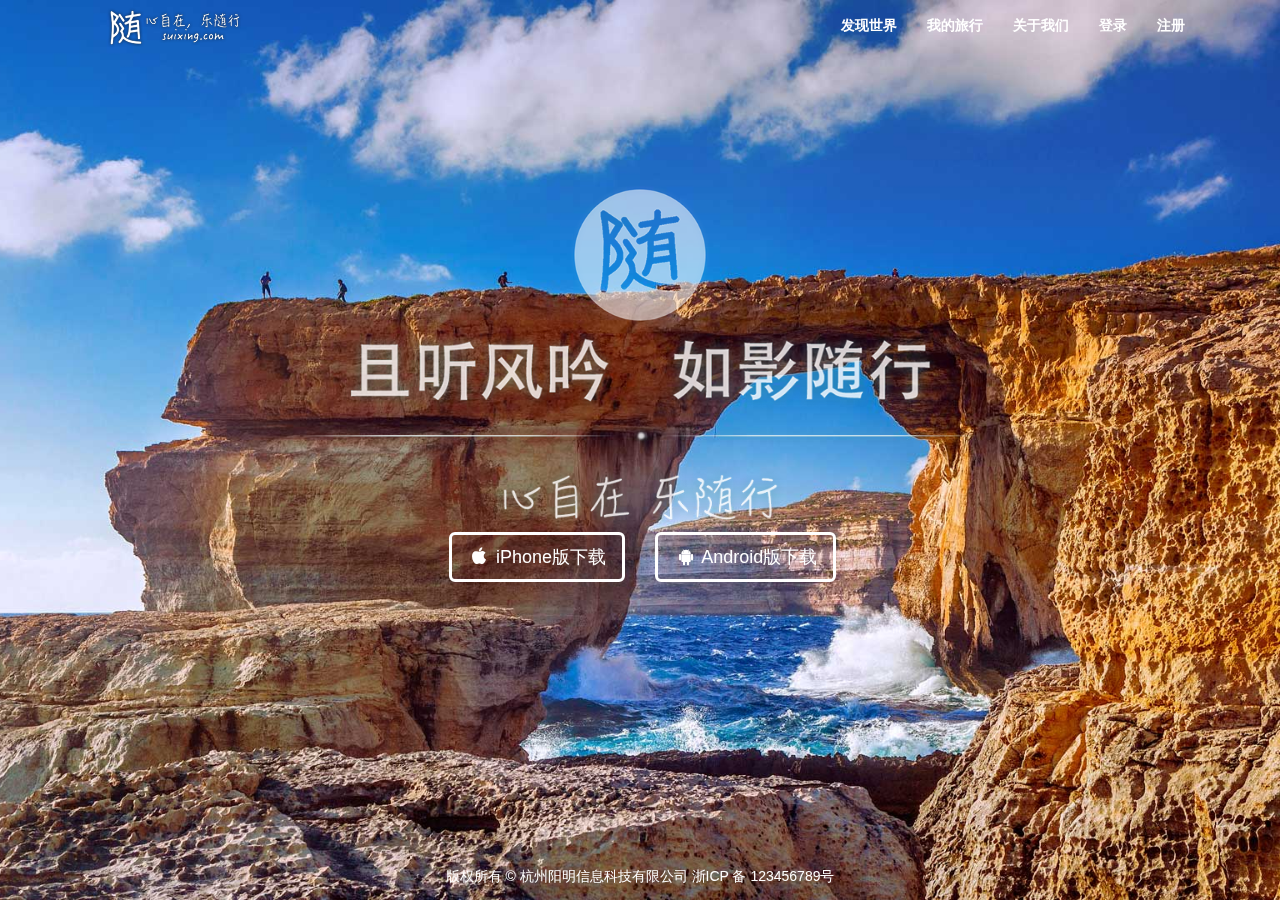
<file: index.html>
<!DOCTYPE html>
<html lang="en">
<head>
	<meta charset="UTF-8">
	<meta http-equiv="X-UA-Compatible" content="IE=edge">
	<!-- 移动端优先，禁用缩放 -->
	<meta name="viewport" content="width=device-width, initial-scale=1">
	<title>随行</title>

	<meta name="keywords" content="">
    <meta name="description" content="">


	<link rel="shortcut icon" href="images/icon.ico">
	<link rel="stylesheet" type="text/css" href="css/bootstrap.min.css">
	
	<link rel="stylesheet" type="text/css" href="css/font-awesome.min.css">
	<link rel="stylesheet" type="text/css" href="css/animate.css">
	<link rel="stylesheet" type="text/css" href="css/style.css">

</head>
<body class="bg">
<!-- 导航 -->
	<div id="navbar-example">
		<nav class="navbar navbar-inverse navbar-fixed-top">
	      <div class="container-fluid notice">
		        <div class="navbar-header">
		          <button type="button" class="navbar-toggle collapsed" data-toggle="collapse" data-target="#bs-example-navbar-collapse-1" aria-expanded="false">
		            <span class="sr-only">Toggle navigation</span>
		            <span class="icon-bar"></span>
		            <span class="icon-bar"></span>
		            <span class="icon-bar"></span>
		          </button>
		          <div class="navbar-brand">
				      <a href="#">
				        <img class="img-responsive" style="margin-top: -10px" alt="." src="images/logo.png">
				      </a>
				  </div>
		        </div>
		        <div class="collapse navbar-collapse" id="bs-example-navbar-collapse-1">
		          <ul class="nav navbar-nav navbar-right">
		            <li><a href="##">发现世界</a></li>
		            <li><a href="##">我的旅行</a></li>
		            <li><a href="about.html" target="_blank">关于我们</a></li>
		            <li><a href="" data-toggle="modal" data-target=".signIn">登录</a></li>
		            <li><a href="" data-toggle="modal" data-target=".signUp">注册</a></li>
		          </ul>
		        </div>
	      </div>
	    </nav>
	</div>

    

<!-- 主体 -->
	<!-- 手机 -->
	    <div class="container-fluid visible-xs visible-sm animated fadeInDownBig">
	    	<div class="row">
	    		<div  class="col-xs-12 col-sm-12">
	    			<img src="images/ico.png" alt="随行">
	    		</div>
	    		<div  class="col-xs-12 col-sm-12">
					    <h2>心自在 乐随行</h2>		    		
					    <div class="col-xs-12 col-sm-12">
			    			<a href="##" class="btn btn-lg btn-default ibtn"><i class="fa fa-apple fa-fw"></i> iPhone版下载</a>
			    		</div>
			    		<div class="col-xs-12 col-sm-12">
			    			<a href="##" class="btn btn-lg btn-default abtn" style="margin-top: 10px"><i class="fa fa-android fa-fw"></i> Android版下载</a>
			    		</div>
		    	</div>
	    	</div>
	    </div>
	<!-- PC -->
	    <div class="container-fluid visible-lg">
	    	<div class="row">
	    		<div  class="col-lg-12 text-center animated bounceInDown">
	    			<img src="images/ico.png" alt="随行" width="150px" height="150px">
	    		</div>
	    		<div  class="col-lg-12 text-center animated bounceInLeft">
	    			<img src="images/h1.png" alt="且听风吟如影随行" width="600px" height="82px">
	    		</div>
	    		<div  class="col-lg-12 text-center animated bounceInRight">
	    			<img src="images/hr.png" alt="..." width="700px" height="45px">
	    		</div>
	    		<div  class="col-lg-12 text-center animated bounceInUp">
	    			<img src="images/h2.png" alt="心自在乐随行" width="300px" height="75px">
	    		</div>
	    		<div  class="col-lg-6 animated rollIn">
	    			<a href="##" class="btn btn-lg btn-default pull-right ibtn" data-toggle="tooltip" title="敬请期待!"><i class="fa fa-apple fa-fw"></i> iPhone版下载</a>
	    		</div>
	    		<div  class="col-lg-6 animated rollIn">
	    			<a href="##" class="btn btn-lg btn-default pull-left abtn" data-toggle="tooltip" title="即将上线!"><i class="fa fa-android fa-fw"></i> Android版下载</a>
	    		</div>
	    	</div>
	    </div>
	<!-- 平板 -->
		<div class="container-fluid visible-md">
	    	<div class="row">
	    		<div  class="col-md-12 text-center animated bounceInDown">
	    			<img src="images/ico.png" alt="随行" width="150px" height="150px">
	    		</div>
	    		<div  class="col-md-12 text-center animated bounceInLeft">
	    			<img src="images/h1.png" alt="且听风吟如影随行" width="500px" height="68px">
	    		</div>
	    		<div  class="col-md-12 text-center animated bounceInRight">
	    			<img src="images/hr.png" alt="..." width="600px" height="38px">
	    		</div>
	    		<div  class="col-md-12 text-center animated bounceInUp">
	    			<img src="images/h2.png" alt="心自在乐随行" width="250px" height="62px">
	    		</div>
	    		<div  class="col-md-6 animated rollIn">
	    			<a href="##" class="btn btn-default pull-right ibtn" data-toggle="tooltip" title="敬请期待!"><i class="fa fa-apple fa-fw"></i> iPhone版下载</a>
	    		</div>
	    		<div  class="col-md-6 animated rollIn">
	    			<a href="##" class="btn btn-default pull-left abtn" data-toggle="tooltip" title="即将上线!"><i class="fa fa-android fa-fw"></i> Android版下载</a>
	    		</div>
	    	</div>
	    </div>
	    

<!-- 底部 -->
		<div class="col-xs-12 col-sm-12 col-md-12 col-lg-12 footer">
			<p>版权所有 © 杭州阳明信息科技有限公司  浙ICP 备 123456789号 </p>
		</div>


<!-- 登录、注册模态框 -->
	<!-- 登录 -->
		<div class="modal bs-example-modal-sm signIn" tabindex="-1" role="dialog" aria-labelledby="signInModalLabel">
			<div class="modal-dialog modal-sm animated flipInY">
				<div class="modal-content">
					<div class="modal-header">
        				<button type="button" class="close" data-dismiss="modal" aria-label="Close"><span aria-hidden="true">&times;</span></button>
        				<h4 class="modal-title" id="gridSystemModalLabel"><b>登 录</b></h4>
      				</div>
      				<div class="modal-body">
						<form>
							<div class="input-group">
						    	<span class="input-group-addon" id="basic-addon1"><i class="fa fa-user" aria-hidden="true"></i></span>
						    	<input type="text" class="form-control" placeholder="用户名" aria-describedby="basic-addon1">
						    </div>
						    <br/>
						    <div class="input-group">
						    	<span class="input-group-addon" id="basic-addon1"><i class="fa fa-unlock-alt" aria-hidden="true"></i></span>
						    	<input type="password" class="form-control" placeholder="密码" aria-describedby="basic-addon1">
						    </div>
						</form>
			        </div>
			        <div class="modal-footer">
			        	<button type="button" class="btn btn-primary btn-block"><b>登 录</b></button>
			        	<button type="button" class="btn btn-link pull-left" data-dismiss="modal" data-toggle="modal" data-target=".signUp">还没账号？立即注册</button>
			        	<button type="button" class="btn btn-link pull-right">忘记密码？</button>
			        </div>
		    	</div>
			</div>
		</div>

<!-- 注册 -->
		<div class="modal bs-example-modal-sm signUp" tabindex="-1" role="dialog" aria-labelledby="signUpModalLabel">
			<div class="modal-dialog modal-sm animated flipInY">
				<div class="modal-content">
					<div class="modal-header">
        				<button type="button" class="close" data-dismiss="modal" aria-label="Close"><span aria-hidden="true">&times;</span></button>
        				<h4 class="modal-title" id="gridSystemModalLabel"><b>注 册</b></h4>
      				</div>
      				<div class="modal-body">
						<form>
							<div class="input-group">
						    	<span class="input-group-addon" id="basic-addon1"><i class="fa fa-user" aria-hidden="true"></i></span>
						    	<input type="text" class="form-control" placeholder="用户名" aria-describedby="basic-addon1">
						    </div>
						    <br/>
						    <div class="input-group">
						    	<span class="input-group-addon" id="basic-addon1"><i class="fa fa-unlock-alt" aria-hidden="true"></i></span>
						    	<input type="password" class="form-control" placeholder="密码" aria-describedby="basic-addon1">
						    </div>
						    <br/>
						    <div class="input-group">
						    	<span class="input-group-addon" id="basic-addon1"><i class="fa fa-unlock-alt" aria-hidden="true"></i></span>
						    	<input type="password" class="form-control" placeholder="确认密码" aria-describedby="basic-addon1">
						    </div>
						</form>
			        </div>
			        <div class="modal-footer">
			        	<button type="button" class="btn btn-primary btn-block"><b>注 册</b></button>
			        	<button type="button" class="btn btn-link pull-right" data-dismiss="modal" data-toggle="modal" data-target=".signIn">已有账号？立即登录</button>
			        </div>
		    	</div>
			</div>
		</div>

	<script type="text/javascript" src="js/jquery-3.1.0.min.js"></script>
	<script type="text/javascript" src="js/bootstrap.min.js"></script>
	<script type="text/javascript">
		$(function () {
		  $('[data-toggle="tooltip"]').tooltip()
		})
	</script>
</body>
</html>
</file>
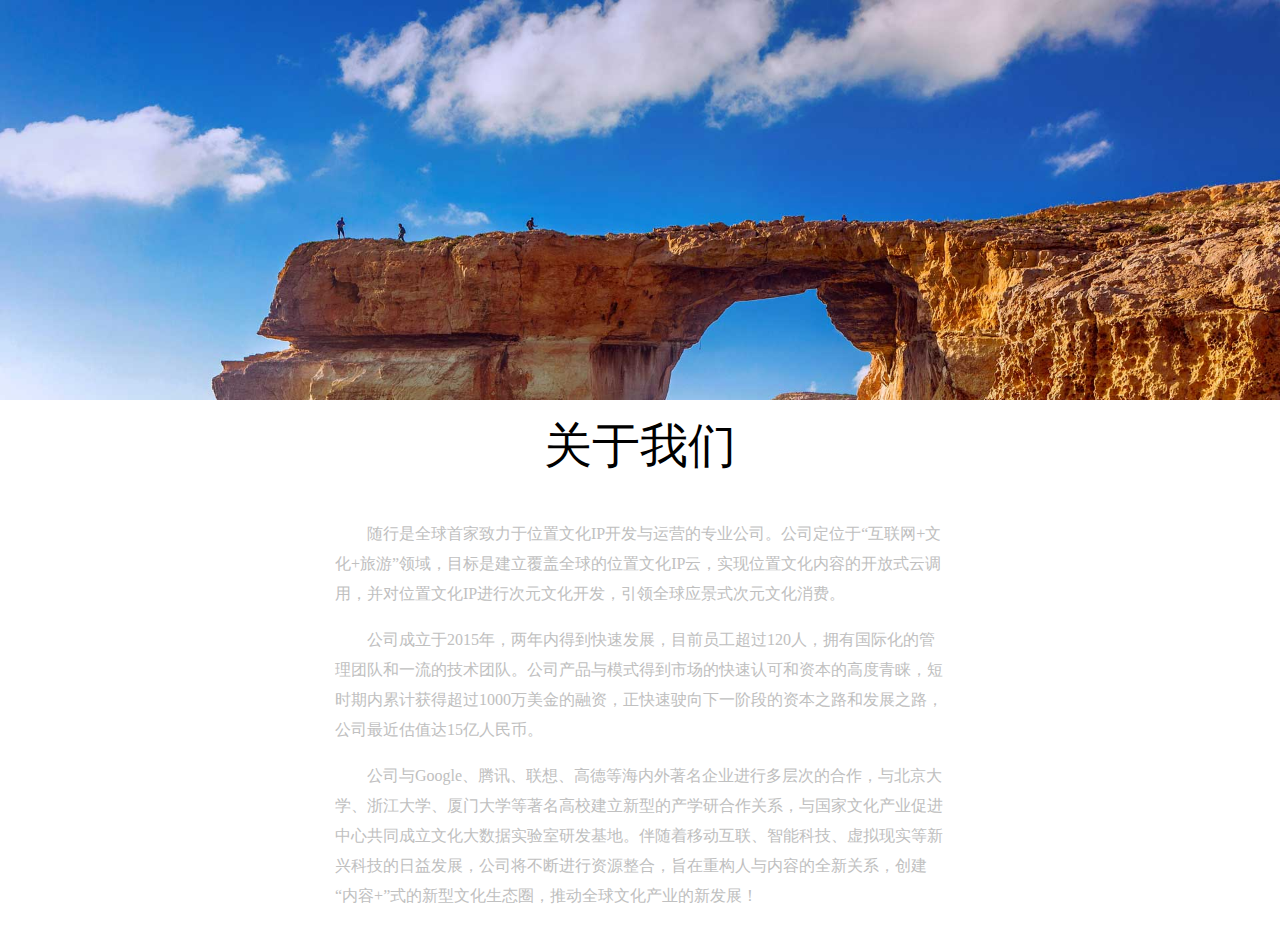
<file: about.html>
<!DOCTYPE html>
<html lang="en">
<head>
	<meta charset="UTF-8">
	<meta http-equiv="X-UA-Compatible" content="IE=edge">
	<!-- 移动端优先，禁用缩放 -->
	<meta name="viewport" content="width=device-width, initial-scale=1">
	<title>关于我们</title>

	<meta name="keywords" content="">
    <meta name="description" content="">


	<link rel="shortcut icon" href="images/icon.ico">
	<link rel="stylesheet" type="text/css" href="css/bootstrap.min.css">
	
	<link rel="stylesheet" type="text/css" href="css/font-awesome.min.css">
	<link rel="stylesheet" type="text/css" href="css/animate.css">
	<link rel="stylesheet" type="text/css" href="css/style.css">

</head>
<body>
<!-- 主体 -->
	    <div class="container-fluid">
	    	<div class="row">
	    		<div  class="col-xs-12 col-sm-12 col-md-12 col-lg-12 abg">
	    			
	    		</div>
	    		<div  class="col-xs-12 col-sm-12 col-md-12 col-lg-12">
	    			<h1 class="hnotice">关于我们</h1>
	    		</div>
	    		<div  class="col-xs-12 col-sm-6 col-md-6 col-lg-6 col-lg-offset-3 col-md-offset-3 col-sm-offset-3">
	    			<p class="tnotice">随行是全球首家致力于位置文化IP开发与运营的专业公司。公司定位于“互联网+文化+旅游”领域，目标是建立覆盖全球的位置文化IP云，实现位置文化内容的开放式云调用，并对位置文化IP进行次元文化开发，引领全球应景式次元文化消费。</p>
					<p class="tnotice">公司成立于2015年，两年内得到快速发展，目前员工超过120人，拥有国际化的管理团队和一流的技术团队。公司产品与模式得到市场的快速认可和资本的高度青睐，短时期内累计获得超过1000万美金的融资，正快速驶向下一阶段的资本之路和发展之路，公司最近估值达15亿人民币。</p>
					<p class="tnotice">公司与Google、腾讯、联想、高德等海内外著名企业进行多层次的合作，与北京大学、浙江大学、厦门大学等著名高校建立新型的产学研合作关系，与国家文化产业促进中心共同成立文化大数据实验室研发基地。伴随着移动互联、智能科技、虚拟现实等新兴科技的日益发展，公司将不断进行资源整合，旨在重构人与内容的全新关系，创建“内容+”式的新型文化生态圈，推动全球文化产业的新发展！</p>
	    		</div>
	    	</div>
	    </div>




	<script type="text/javascript" src="http://apps.bdimg.com/libs/jquery/2.1.4/jquery.min.js"></script>
	<script type="text/javascript" src="http://apps.bdimg.com/libs/bootstrap/3.3.4/js/bootstrap.min.js"></script>
</body>
</html>
</file>
<file: css/style.css>
.bg{
	background-image: url("../images/bg.jpg");
    height: 100%;
    width: 100%;
    background-size: cover;
    background-position: top center;
    text-align: center;
    position: fixed ;
    top: 20%;
}
.abg{
    background-image: url("../images/bg.jpg");
    height: 400px;
    width: 100%;
    background-size: cover;
    background-position: top center;
}
.navbar-inverse{
	background-color: rgba(255,255,255,0);
	border: hidden;
}
.navbar-toggle{
    border: hidden;
}
html{
	margin-top: 0px;
	height: 100%;
}
.navbar-inverse .navbar-nav>li>a {
    color: #fff;
    font-size: 14px;
    font-weight: 600;
    font-family: Microsoft YaHei, "Open Sans", sans-serif;
}
h2{
	color: #fff;
    line-height: 60px;
    font-weight: 700;
    font-family: KaiTi, "Open Sans", sans-serif;
}
.ibtn{
    background-color: rgba(255,255,255,0);
    border: 3px solid #fff;
    color: #fff;
}
.ibtn:hover{
    background-color: rgba(0,0,0,1);
    border: 3px solid #000;
    color: #fff;
}
.abtn{
    background-color: rgba(255,255,255,0);
    border: 3px solid #fff;
    color: #fff;
}
.abtn:hover{
    background-color: rgba(135,206,250,1);
    border: 3px solid  #87CEFA;
    color: #fff;
}
.footer{
    position: fixed;
    bottom: 0;
    color: #fff;
}
.notice{
    max-width: 1120px;
    margin: 0 auto;
}
.hnotice{
    text-align: center;
    font-size: 48px;
    font-weight: 400;
    color: #000;
    padding-bottom: 20px;
    font-family: "microsoft yahei", "Heiti SC";
}
.tnotice{
    font-size: 16px;
    text-indent: 32px;
    color: #c0c0c0;
    line-height: 30px;
    font-family: "microsoft yahei", "Heiti SC";
}
p {
    display: block;
    -webkit-margin-before: 1em;
    -webkit-margin-after: 1em;
    -webkit-margin-start: 0px;
    -webkit-margin-end: 0px;
}
</file>
